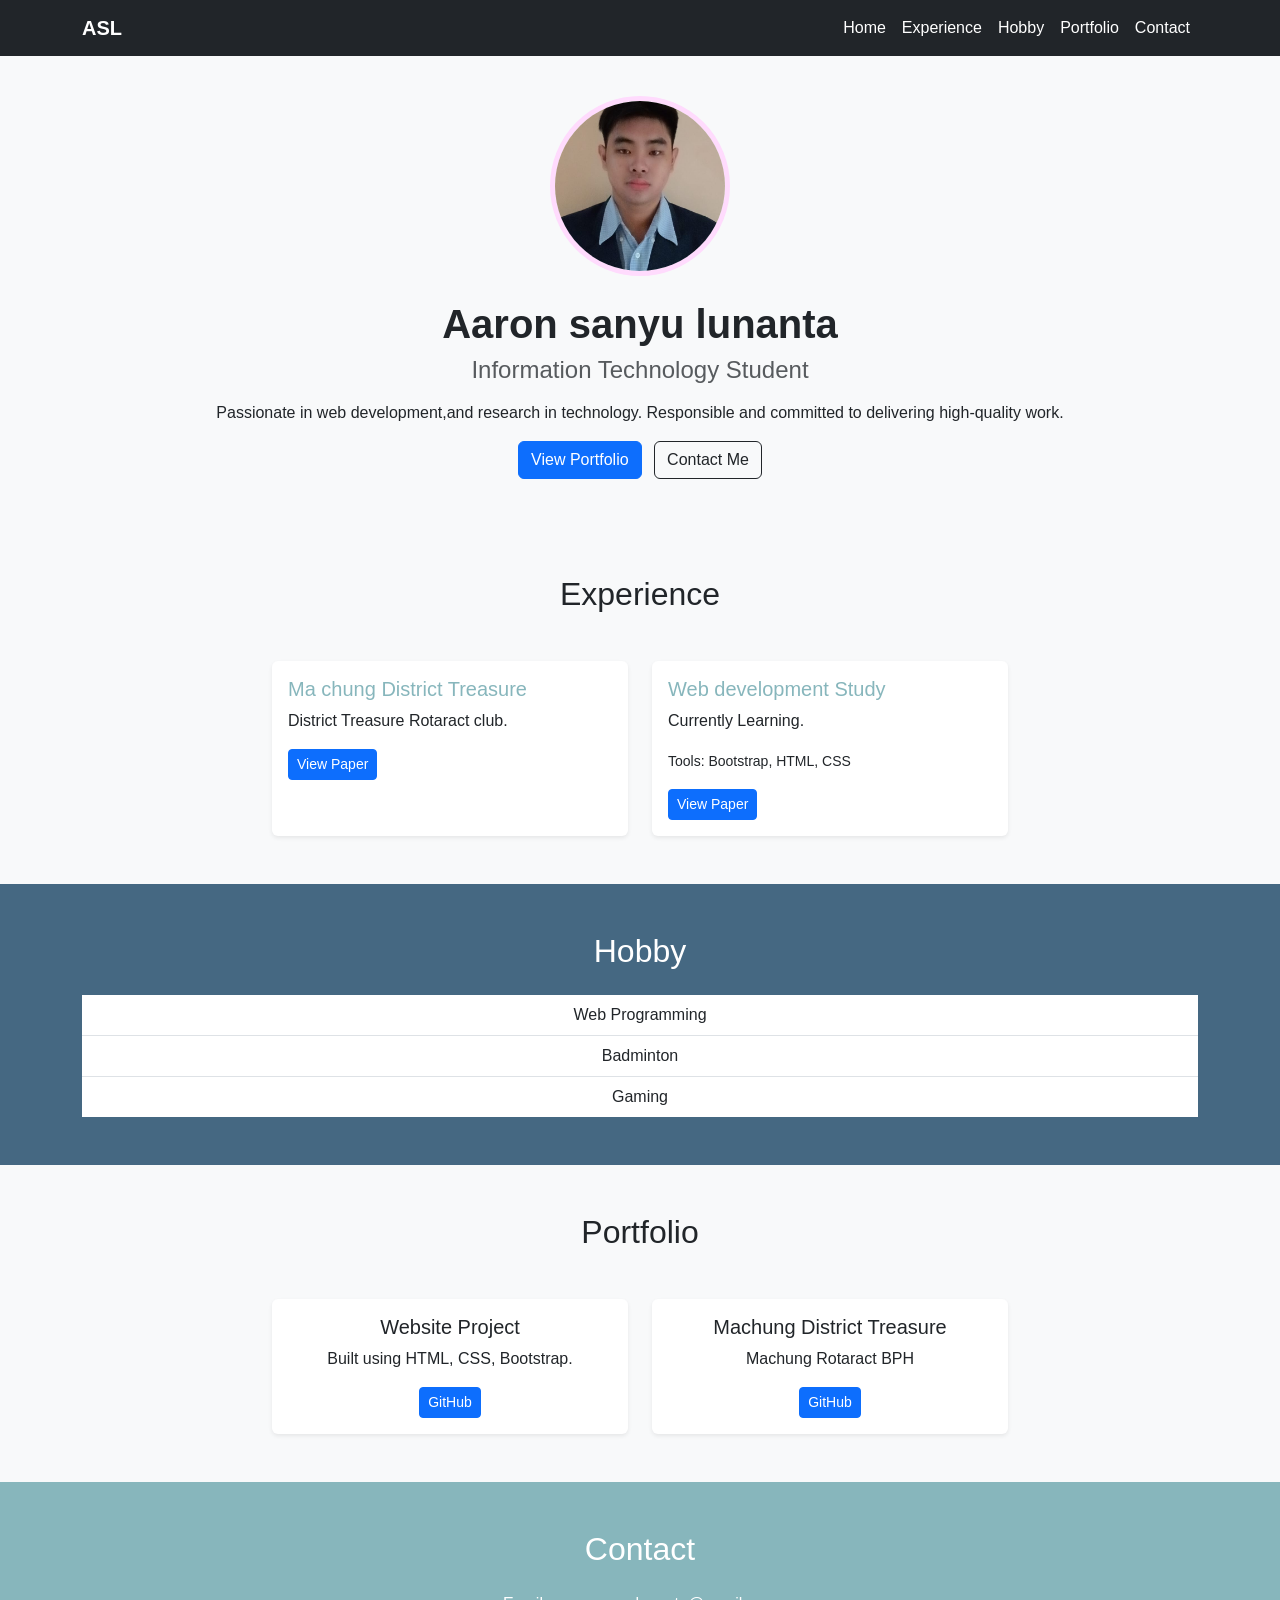
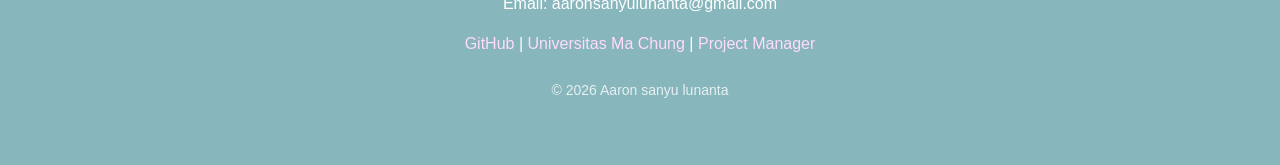
<file: index.html>
<!DOCTYPE html>
<html lang="en">
<head>
<meta charset="UTF-8">
<title>Portfolio - Aaron sanyu lunanta</title>
<meta name="viewport" content="width=device-width, initial-scale=1">

<!-- Bootstrap CSS -->
<link href="https://cdn.jsdelivr.net/npm/bootstrap@5.3.2/dist/css/bootstrap.min.css" rel="stylesheet">

<!-- Custom CSS -->
<link rel="stylesheet" href="Style.css">
</head>

<body>

<!-- Navbar -->
<nav class="navbar navbar-expand-lg navbar-dark bg-dark fixed-top">
<div class="container">

<a class="navbar-brand fw-bold" href="#">ASL</a>

<button class="navbar-toggler" type="button" data-bs-toggle="collapse" data-bs-target="#navbarNav">
<span class="navbar-toggler-icon"></span>
</button>

<div class="collapse navbar-collapse justify-content-end" id="navbarNav">
<ul class="navbar-nav">

<li class="nav-item">
<a class="nav-link" href="#home">Home</a>
</li>

<li class="nav-item">
<a class="nav-link" href="#research">Experience</a>
</li>

<li class="nav-item">
<a class="nav-link" href="#teaching">Hobby</a>
</li>

<li class="nav-item">
<a class="nav-link" href="#portfolio">Portfolio</a>
</li>

<li class="nav-item">
<a class="nav-link" href="#contact">Contact</a>
</li>

</ul>
</div>

</div>
</nav>


<!-- Home -->
<section id="home" class="py-5 mt-5 text-center">
<div class="container">

<img src="foto-diri.jpg" class="profile-img mb-4">

<h1 class="fw-bold">Aaron sanyu lunanta</h1>

<h4 class="text-muted">Information Technology Student</h4>

<p class="mt-3">
Passionate in web development,and research in technology.
Responsible and committed to delivering high-quality work.
</p>

<a href="#portfolio" class="btn btn-primary me-2">View Portfolio</a>
<a href="#contact" class="btn btn-outline-dark">Contact Me</a>

</div>
</section>


<!-- Experience -->
<section id="research" class="py-5 bg-light">
<div class="container">

<h2 class="text-center mb-5">Experience</h2>

<div class="row justify-content-center g-4">

<div class="col-md-4">
<div class="card shadow-sm h-100">
<div class="card-body">

<h5 class="card-title">Ma chung District Treasure</h5>

<p class="card-text">
District Treasure Rotaract club.
</p>

<a href="#" class="btn btn-primary btn-sm">View Paper</a>

</div>
</div>
</div>

<div class="col-md-4">
<div class="card shadow-sm h-100">
<div class="card-body">

<h5 class="card-title">Web development Study</h5>

<p class="card-text">
Currently Learning.
</p>

<p><small>Tools: Bootstrap, HTML, CSS</small></p>

<a href="#" class="btn btn-primary btn-sm">View Paper</a>

</div>
</div>
</div>

</div>
</div>
</section>


<!-- Hobby -->
<section id="teaching" class="py-5">
<div class="container">

<h2 class="text-center mb-4">Hobby</h2>

<ul class="list-group list-group-flush text-center">

<li class="list-group-item">Web Programming</li>
<li class="list-group-item">Badminton</li>
<li class="list-group-item">Gaming</li>

</ul>

</div>
</section>


<!-- Portfolio -->
<section id="portfolio" class="py-5 bg-light">
<div class="container">

<h2 class="text-center mb-5">Portfolio</h2>

<div class="row justify-content-center g-4">

<div class="col-md-4">
<div class="card shadow-sm h-100 text-center">
<div class="card-body">

<h5>Website Project</h5>

<p>Built using HTML, CSS, Bootstrap.</p>

<a href="https://github.com/" class="btn btn-primary btn-sm">GitHub</a>

</div>
</div>
</div>

<div class="col-md-4">
<div class="card shadow-sm h-100 text-center">
<div class="card-body">

<h5>Machung District Treasure</h5>

<p>Machung Rotaract BPH</p>

<a href="https://github.com/" class="btn btn-primary btn-sm">GitHub</a>

</div>
</div>
</div>

</div>
</div>
</section>


<!-- Contact -->
<section id="contact" class="py-5">
<div class="container text-center">

<h2 class="mb-4">Contact</h2>

<p>Email: aaronsanyulunanta@gmail.com</p>

<p>
<a href="https://github.com/dashboard">GitHub</a> |
<a href="https://machung.ac.id/">Universitas Ma Chung</a> |
<a href="https://lockey-irawan.github.io/">Project Manager</a>
</p>

<footer class="mt-4">
<p>&copy; 2026 Aaron sanyu lunanta</p>
</footer>

</div>
</section>


<!-- Bootstrap JS -->
<script src="https://cdn.jsdelivr.net/npm/bootstrap@5.3.2/dist/js/bootstrap.bundle.min.js"></script>

<!-- Script agar menu otomatis tertutup -->
<script>
const navLinks = document.querySelectorAll('.nav-link');
const menuToggle = document.getElementById('navbarNav');
const bsCollapse = new bootstrap.Collapse(menuToggle, {toggle:false});

navLinks.forEach(function(link){
link.addEventListener('click', function(){
bsCollapse.hide();
});
});
</script>

</body>
</html>
</file>
<file: Style.css>
body {
    scroll-behavior: smooth;
    font-family: 'Segoe UI', sans-serif;
    background-color: #F8F9FA;
}
/* COLOR VARIABLES */
:root {
    --base-color: #F8F9FA;
    --primary-color:#87B6BC;
    --secondary-color: #456882;
    --accent-color: #FFDBFD;
}

/* SECTION */
.section {
    padding: 100px 0;
}

/* NAVBAR */
.custom-navbar {
    background-color: var(--primary-color);
}

.navbar .nav-link {
    color: white !important;
}

.navbar .nav-link:hover {
    color: var(--accent-color) !important;
}

/* HOME SECTION */
.home-section {
    background-color: var(--secondary-color);
    color: white;
    min-height: 100vh;
}

.home-section h1 {
    color: var(--accent-color);
}

/* PROFILE IMAGE */
.profile-img {
    width: 180px;
    height: 180px;
    border-radius: 50%;
    object-fit: cover;
    border: 5px solid var(--accent-color);
}

/* BUTTONS */
.btn-primary-custom {
    background-color: var(--accent-color);
    color: var(--primary-color);
    border: none;
    font-weight: 600;
}

.btn-primary-custom:hover {
    background-color: white;
    color: var(--primary-color);
}

.btn-outline-custom {
    border: 2px solid white;
    color: white;
}

.btn-outline-custom:hover {
    background-color: var(--accent-color);
    color: var(--primary-color);
}

/* RESEARCH & PORTFOLIO SECTION */
#research {
    background-color: var(--base-color);
}

#portfolio {
    background-color: var(--base-color);
}

/* CARD */
.card {
    border: none;
    transition: 0.3s ease;
}

.card:hover {
    transform: translateY(-8px);
    box-shadow: 0 10px 25px rgba(0,0,0,0.15);
}

.card-title {
    color: var(--primary-color);
}

/* TEACHING */
#teaching {
    background-color: var(--secondary-color);
    color: white;
}

/* CONTACT */
#contact {
    background-color: var(--primary-color);
    color: white;
}

#contact a {
    color: var(--accent-color);
    text-decoration: none;
}

#contact a:hover {
    text-decoration: underline;
}

/* FOOTER */
footer {
    margin-top: 40px;
    font-size: 14px;
    opacity: 0.8;
}
</file>
